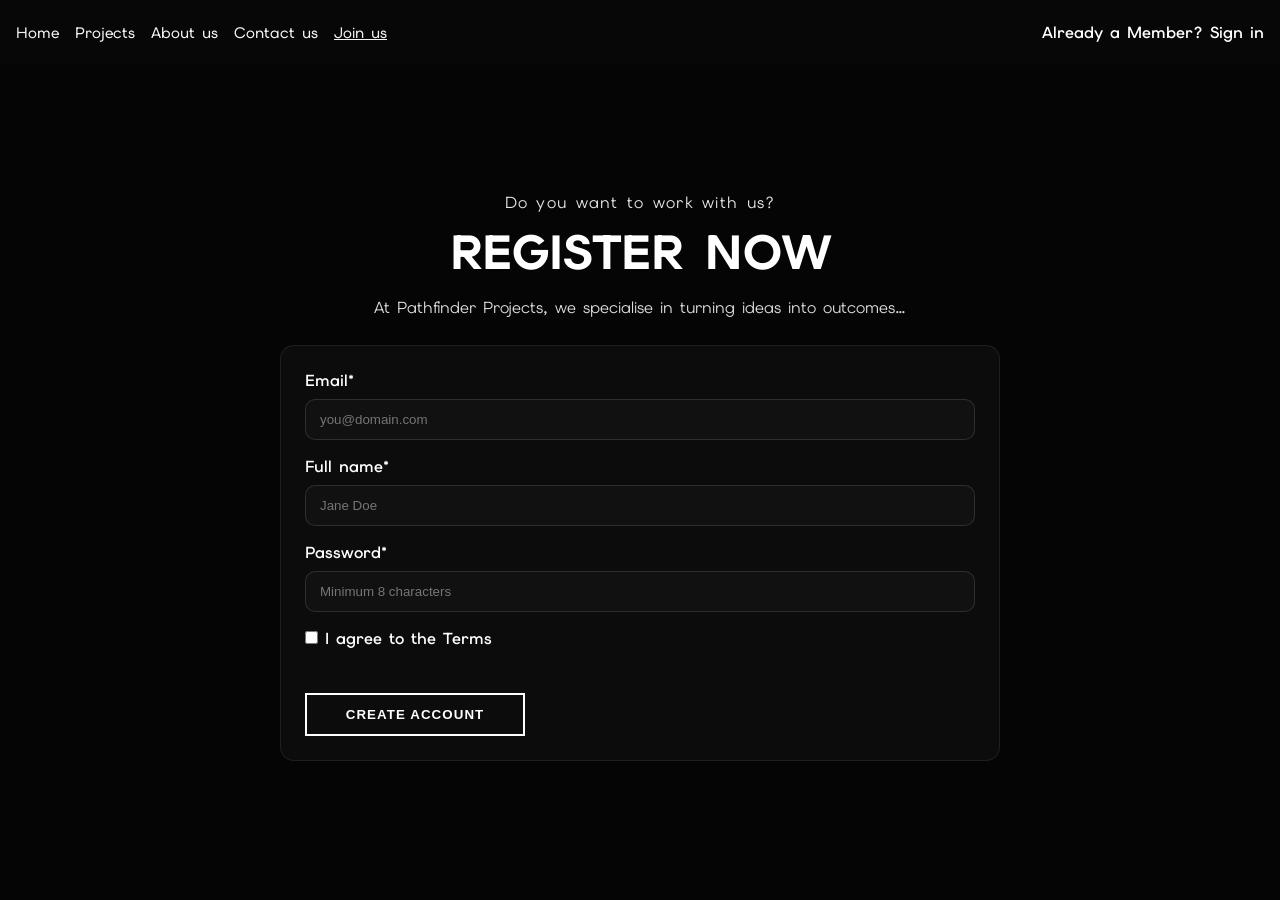
<file: signup.html>
<!doctype html>
<html lang="en">
<head>
  <meta charset="UTF-8"/>
  <meta name="viewport" content="width=device-width, initial-scale=1.0"/>
  <title>Join Us • Pathfinder</title>
  <link href="https://fonts.googleapis.com/css2?family=Elms+Sans:wght@100..900&display=swap" rel="stylesheet"/>
  <link rel="stylesheet" href="style.css"/>
</head>
<body>
  <header class="topbar" aria-label="Top Navigation">
    <nav aria-label="Primary">
      <button class="nav-toggle" aria-label="Open menu" aria-controls="primary-menu" aria-expanded="false">
        <svg class="nav-toggle__icon" width="28" height="28" viewBox="0 0 24 24" fill="none" aria-hidden="true">
          <path d="M3 6h18M3 12h18M3 18h18" stroke="currentColor" stroke-width="2" stroke-linecap="round"/>
        </svg>
        <span class="nav-toggle__text">Menu</span>
      </button>

      <div id="primary-menu" class="nav-menu">
        <ul class="nav__list">
          <li class="nav__item"><a href="index.html" class="nav__link">Home</a></li>
          <li class="nav__item"><a href="projects.html" class="nav__link">Projects</a></li>
          <li class="nav__item"><a href="aboutus.html" class="nav__link">About us</a></li>
          <li class="nav__item"><a href="contactus.html" class="nav__link">Contact us</a></li>
          <li class="nav__item"><a href="signup.html" class="nav__link" aria-current="page">Join us</a></li>
        </ul>
        <a href="signin.html" class="nav_member">Already a Member? Sign in</a>
      </div>
    </nav>
  </header>

  <main class="main-pad">
    <section class="hero-content hero-content--center">
      <h3 class="hero-subtitle">Do you want to work with us?</h3>
      <h1 class="hero-title">Register now</h1>
      <p class="hero-description">
        At Pathfinder Projects, we specialise in turning ideas into outcomes…
      </p>
    </section>

    <section aria-labelledby="signup-title" class="form-section">
      <h2 id="signup-title" class="visually-hidden">Registration form</h2>

      <form class="form" action="#" method="post" novalidate>
        <div class="form-row">
          <label for="email">Email<span aria-hidden="true">*</span></label>
          <input id="email" name="email" type="email" autocomplete="email" required placeholder="you@domain.com"/>
        </div>

        <div class="form-row">
          <label for="fullName">Full name<span aria-hidden="true">*</span></label>
          <input id="fullName" name="fullName" type="text" autocomplete="name" required placeholder="Jane Doe"/>
        </div>

        <div class="form-row">
          <label for="password">Password<span aria-hidden="true">*</span></label>
          <input id="password" name="password" type="password" autocomplete="new-password" minlength="8" required placeholder="Minimum 8 characters"/>
        </div>

        <div class="form-row">
          <label for="terms">
            <input id="terms" name="terms" type="checkbox" required/>
            I agree to the Terms
          </label>
        </div>

        <div class="form-actions">
          <button type="submit" class="slide-button">Create account</button>
        </div>
      </form>
    </section>
  </main>

  <script src="script.js"></script>
</body>
</html>
</file>
<file: style.css>
:root {
  --text-on-hero: #fff;
  --bg: #050505;
  --fg: #ffffff;
  --muted: rgba(255,255,255,.85);
  --card-bg: #0c0c0c;
  --ring: #ffffff;
}
* { box-sizing: border-box; margin: 0; padding: 0; }
html, body { height: 100%; }
body {
  font-family: "Elms Sans", system-ui, -apple-system, Segoe UI, Roboto, Arial, sans-serif;
  background: var(--bg);
  color: var(--fg);
}

/* Layout helpers */
.main-pad { padding: 96px 24px 48px; }
.page-title { font-size: clamp(1.5rem, 3vw, 2.25rem); margin-bottom: 20px; }
.visually-hidden {
  position: absolute; width: 1px; height: 1px; padding: 0; margin: -1px; overflow: hidden;
  clip: rect(0,0,0,0); white-space: nowrap; border: 0;
}

/* Top nav */
.topbar {
  position: fixed; inset: 0 0 auto 0; height: 64px;
  display: flex; align-items: center; justify-content: space-between;
  padding: 0 16px; z-index: 50; pointer-events: none;
  background: #080808cc; backdrop-filter: blur(6px);
}
.topbar nav { display: flex; align-items: center; gap: 16px; width: 100%; }
.topbar a, .topbar ul, .topbar li, .topbar button { pointer-events: auto; }

/* === DEFAULT (mobile-first) === */
/* hide the menu by default; show the burger */
.nav-menu { display: none; }
.nav-toggle {
  display: inline-flex;
  border: 1px solid rgba(255,255,255,.15);
  background: #0c0c0cbb; color: #fff; height: 40px;
  padding: 0 12px; border-radius: 10px; gap: 8px;
  align-items: center; justify-content: center; font-weight: 700;
}
.nav-toggle:focus { outline: none; box-shadow: 0 0 0 4px rgba(255,255,255,.12); }

/* When open on mobile, show panel */
.topbar.is-open .nav-menu { display: flex; }

/* Mobile panel styling */
@media (max-width: 768px) {
  .nav-menu {
    position: fixed; top: 64px; left: 0; right: 0; z-index: 60; /* sits over hero */
    flex-direction: column; gap: 10px;
    background: #0b0b0bcc; backdrop-filter: blur(6px);
    border-top: 1px solid rgba(255,255,255,.1);
    padding: 12px 16px;
  }
  .nav__list { display: flex; flex-direction: column; gap: 8px; margin: 0; list-style: none; }
  .nav__link { color: #fff; text-decoration: none; font-weight: 500; font-size: 0.95rem; opacity: 0.95; }
  .nav__link[aria-current="page"] { text-decoration: underline; }
  .nav_member { padding-top: 6px; display: inline-block; }
}

/* === DESKTOP (≥769px): show inline nav, hide burger === */
@media (min-width: 769px) {
  .nav-menu { display: flex; align-items: center; gap: 16px; width: 100%; }
  .nav__list { display: flex; gap: 16px; list-style: none; margin-right: auto; }
  .nav__link { color: #fff; text-decoration: none; font-weight: 500; font-size: 0.95rem; opacity: 0.95; }
  .nav__link[aria-current="page"] { text-decoration: underline; }
  .nav__link:hover, .nav_member:hover { text-decoration: underline; }
  .nav_member { color: #fff; font-weight: 600; text-decoration: none; }
  .nav-toggle { display: none; }
}

/* Swiper container */
.slider-container.swiper { width: 100%; height: 100vh; }

/* Slide base */
.swiper-slide {
  position: relative; width: 100%; height: 100vh; overflow: hidden;
  display: grid; place-items: center;
}
.swiper-slide::before {
  content: ""; position: absolute; inset: 0;
  background-position: center; background-size: cover; background-repeat: no-repeat;
  filter: brightness(0.45);
}

/* Backgrounds per slide */
.swiper-slide:nth-child(1)::before { background-image: url("images/pc.png"); }
.swiper-slide:nth-child(2)::before { background-image: url("images/pattern.jpg"); }
.swiper-slide:nth-child(3)::before { background-image: url("images/geo.jpg"); }
.swiper-slide:nth-child(4)::before { background-image: url("images/tunnel.jpg"); }

/* Slide content */
.slider-content { position: relative; z-index: 2; color: var(--text-on-hero); max-width: 920px; width: 92%; text-align: left; }
.slide-subtitle { color: #fff; font-size: 1rem; font-weight: 400; letter-spacing: 0.08em; opacity: 0.9; }
.slide-title { color: #fff; font-size: clamp(1.75rem, 4vw, 3rem); font-weight: 800; margin-top: 8px; text-transform: uppercase; }
.site-description { color: var(--muted); margin-top: 18px; line-height: 1.6; max-width: 56ch; }
blockquote { color: #fff; font-weight: 400; font-size: larger; font-style: italic; margin-top: 10px; }

.slide-button {
  display: inline-block; margin-top: 20px; min-width: 220px; text-align: center;
  color: #fff; text-decoration: none; letter-spacing: 0.08em; text-transform: uppercase;
  border: 2px solid #fff; padding: 12px 18px; font-weight: 700; transition: 0.25s ease;
}
.slide-button:hover { color: #000; background: #fff; }

/* HERO controls (scoped) */
.hero-pagination .swiper-pagination-bullet { width: 10px; height: 10px; }
.hero-button-next, .hero-button-prev { color: #fff; filter: drop-shadow(0 2px 8px rgba(0,0,0,.4)); }

/* Hero content on signup */
.hero-content { position: relative; z-index: 1; max-width: 920px; width: 92%; text-align: center; margin: 0 auto; }
.hero-content--center { margin-top: 96px; }
.hero-subtitle { color: #fff; font-size: 1rem; font-weight: 400; letter-spacing: 0.08em; opacity: 0.9; }
.hero-title { color: #fff; font-size: clamp(1.75rem, 4vw, 3rem); font-weight: 800; margin-top: 8px; text-transform: uppercase; }
.hero-description { color: var(--muted); margin-top: 12px; line-height: 1.6; max-width: 56ch; margin-left: auto; margin-right: auto; }

/* Form */
.form-section { display: grid; place-items: center; padding: 24px; }
.form {
  width: min(720px, 100%);
  display: grid; gap: 16px;
  background: var(--card-bg); border: 1px solid rgba(255,255,255,.08);
  padding: 24px; border-radius: 14px;
}
.form-row { display: grid; gap: 8px; }
.form-row label { font-weight: 600; }
.form-row input[type="text"],
.form-row input[type="email"],
.form-row input[type="password"] {
  appearance: none; width: 100%; padding: 12px 14px; border-radius: 10px;
  border: 1px solid rgba(255,255,255,.12); background: #111; color: #fff;
}
.form-row input:focus {
  outline: none; border-color: var(--ring); box-shadow: 0 0 0 4px rgba(255,255,255,.12);
}
.form-actions { margin-top: 8px; }

/* Projects cards */
.cards-swiper { width: 100%; }
.card-list { list-style: none; padding: 0; margin: 0; }
.card-item {
  background: var(--card-bg);
  border-radius: 16px; overflow: hidden; border: 1px solid rgba(255,255,255,.08);
}
.card-link { display: grid; gap: 10px; text-decoration: none; color: inherit; }
.card-image { width: 100%; height: 220px; object-fit: cover; display: block; }
.card-title { font-size: 1rem; font-weight: 600; padding: 0 12px 12px; color: var(--fg); }
.badge {
  position: absolute; top: 12px; left: 12px; padding: 6px 10px; border-radius: 999px;
  font-size: 0.75rem; font-weight: 700; background: #111; color: #fff; border: 1px solid rgba(255,255,255,.2);
}
.card-item { position: relative; }
.badge-designer { }
.badge-developer { }
.badge-marketer { }
.badge-gamer { }
.badge-editor { }

/* Buttons (reuse .slide-button) */
button.slide-button { background: transparent; cursor: pointer; }

/* Small screens */
@media (max-width: 640px) {
  .topbar { height: 56px; padding: 0 12px; }
  .slide-title { line-height: 1.15; }
  .site-description { font-size: 0.95rem; }
  .slide-button { min-width: 180px; }
}
</file>
